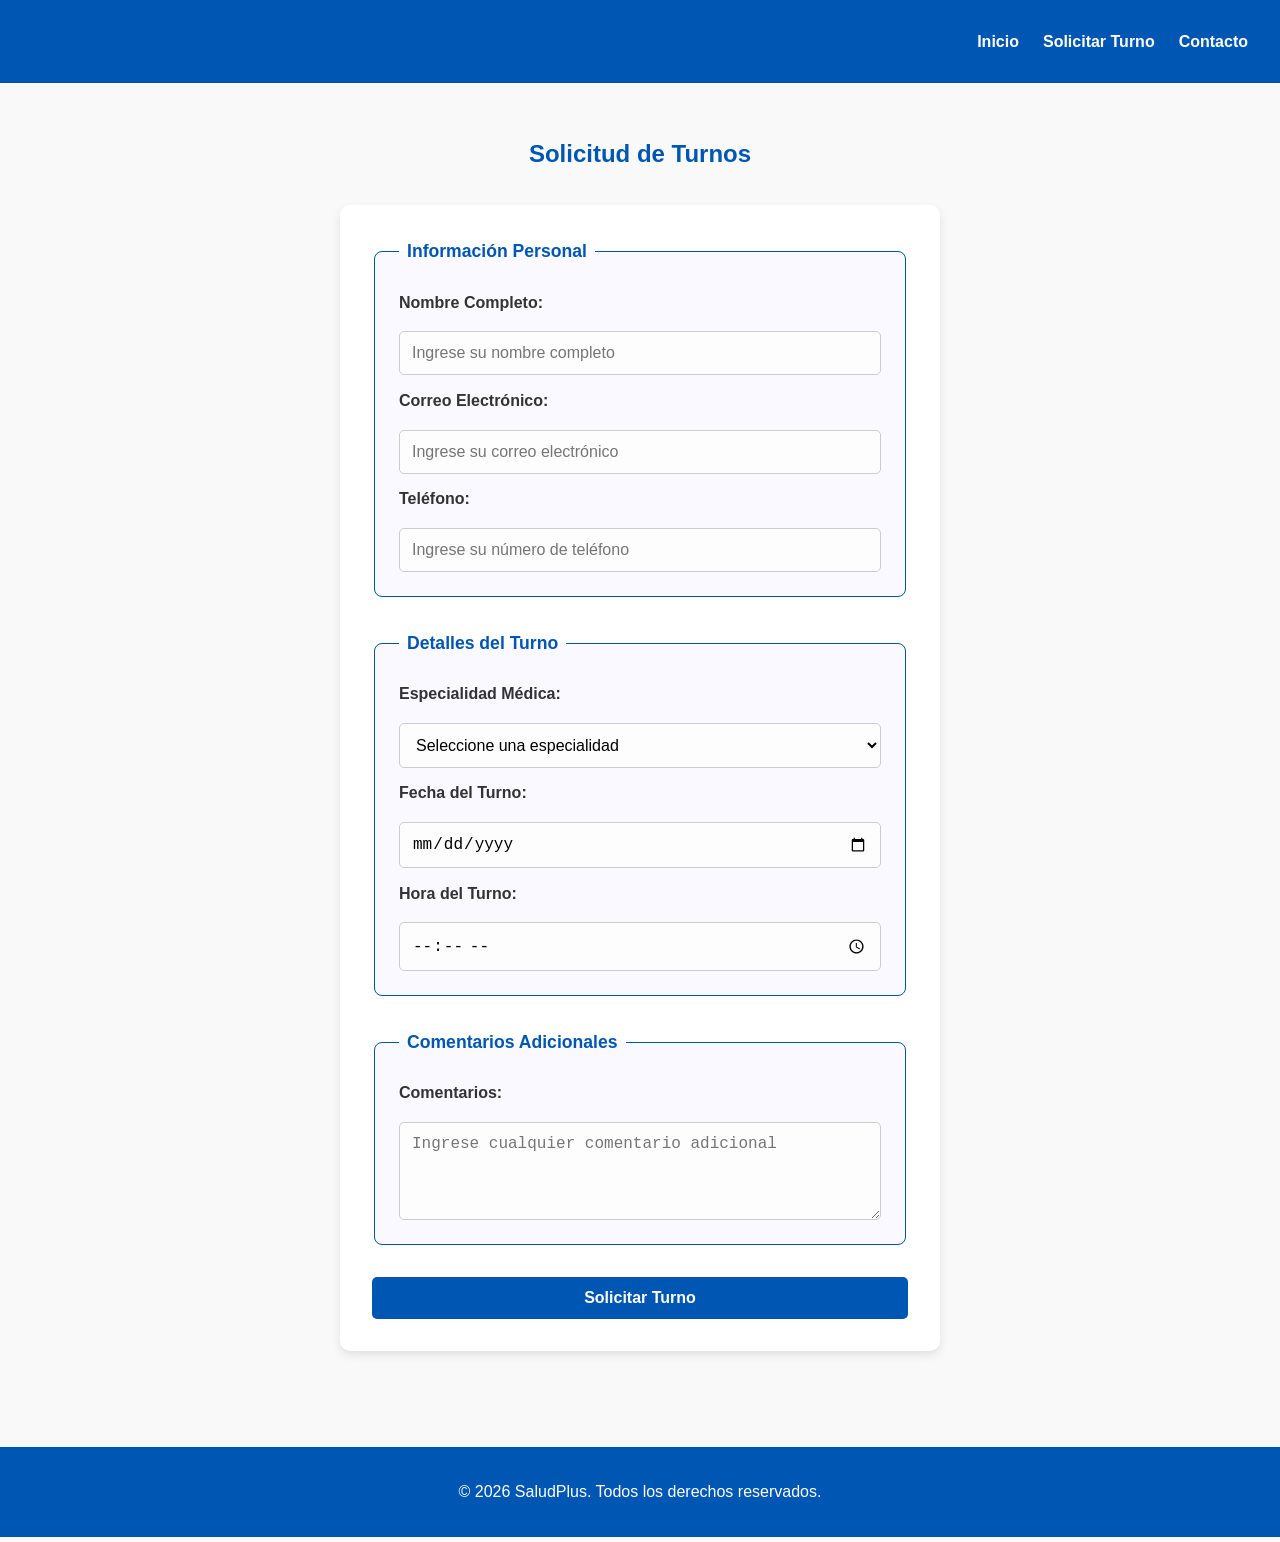
<file: turnos.html>
<!DOCTYPE html>
<html lang="es">
<head>
    <meta charset="UTF-8">
    <meta name="viewport" content="width=device-width, initial-scale=1.0">
    <title>Solicitud de Turnos - SaludPlus</title>
    <link rel="stylesheet" href="styles.css"> 
</head>
<script src="validaciones.js"></script>
<body>
    <header>
        <div class="logo">
            <h1>SaludPlus</h1>
        </div>
        <nav>
            <ul>
                <li><a href="index.html#hero">Inicio</a></li>
                <li><a href="turnos.html">Solicitar Turno</a></li>
                <li><a href="index.html#contacto">Contacto</a></li>
            </ul>
        </nav>
    </header>

    <main class="contenedor-turnos">
        <section class="formulario-seccion">
            <h2>Solicitud de Turnos</h2>
            <form action="#" method="post" class="form-turnos">
                <fieldset>
                    <legend>Información Personal</legend>
                    <label for="nombre">Nombre Completo:</label>
                    <input type="text" id="nombre" name="nombre" placeholder="Ingrese su nombre completo" required>

                    <label for="email">Correo Electrónico:</label>
                    <input type="email" id="email" name="email" placeholder="Ingrese su correo electrónico" required>

                    <label for="telefono">Teléfono:</label>
                    <input type="tel" id="telefono" name="telefono" placeholder="Ingrese su número de teléfono" required>
                </fieldset>

                <fieldset>
                    <legend>Detalles del Turno</legend>
                    <label for="especialidad">Especialidad Médica:</label>
                    <select id="especialidad" name="especialidad" required>
                        <option value="">Seleccione una especialidad</option>
                        <option value="cardiologia">Cardiología</option>
                        <option value="pediatria">Pediatría</option>
                        <option value="dermatologia">Dermatología</option>
                    </select>

                    <label for="fecha">Fecha del Turno:</label>
                    <input type="date" id="fecha" name="fecha" required>

                    <label for="hora">Hora del Turno:</label>
                    <input type="time" id="hora" name="hora" required>
                </fieldset>

                <fieldset id="modalidad-fieldset" class="hidden">
                    <legend>Modalidad de Atención</legend>
                    <label for="modalidad">Seleccione la modalidad:</label>
                    <select id="modalidad" name="modalidad">
                        <option value="presencial">Presencial</option>
                        <option value="virtual">Telemedicina (Virtual)</option>
                    </select>
                </fieldset>

                <fieldset id="cobertura-fieldset" class="hidden">
                    <legend>Información de Cobertura</legend>
                    <label for="nro-afiliado">Número de Afiliado / Obra Social:</label>
                    <input type="text" id="nro-afiliado" name="nro-afiliado" placeholder="Ej: OSDE - 123456">
                </fieldset>

                <fieldset id="primera-visita-fieldset" class="hidden">
                    <legend>Historial en la Clínica</legend>
                    <label>¿Es su primera visita con este especialista?</label>
                    <select id="primera-visita" name="primera-visita">
                        <option value="si">Sí, es mi primera vez</option>
                        <option value="no">No, ya me he atendido antes</option>
                    </select>
                </fieldset>

                <fieldset id="estudios-previos-fieldset" class="hidden">
                    <legend>Estudios Previos</legend>
                    <label for="estudios">¿Dispone de estudios cardiológicos recientes? (Menciónelos aquí):</label>
                    <textarea id="estudios" name="estudios" rows="2" placeholder="Ej: Electrocardiograma, Ergometría..."></textarea>
                </fieldset>

                <fieldset>
                    <legend>Comentarios Adicionales</legend>
                    <label for="comentarios">Comentarios:</label>
                    <textarea id="comentarios" name="comentarios" rows="4" placeholder="Ingrese cualquier comentario adicional"></textarea>
                </fieldset>

                <button type="submit" class="btn-submit">Solicitar Turno</button>
            </form>
        </section>
    </main>

    <footer>
        <p>&copy; 2026 SaludPlus. Todos los derechos reservados.</p>
    </footer>

    <script src="validaciones.js"></script>
</body>
</html>
</file>
<file: styles.css>
/* General Styles */
body {
    font-family: 'Segoe UI', Arial, sans-serif;
    line-height: 1.6;
    margin: 0;
    padding: 0;
    color: #333;
    background-color: #f9f9f9;
}

h1, h2, h3 {
    color: #0056b3;
}

a {
    text-decoration: none;
    color: #0056b3;
}

a:hover {
    color: #003d80;
}

/* Header */
header {
    background-color: #0056b3;
    color: #fff;
    padding: 1rem 2rem;
    display: flex;
    justify-content: space-between;
    align-items: center;
}

header .logo h1 {
    margin: 0;
}

header nav ul {
    list-style: none;
    display: flex;
    gap: 1.5rem;
    margin: 0;
    padding: 0;
}

header nav ul li a {
    color: #fff;
    font-weight: bold;
}

header nav ul li a:hover {
    text-decoration: underline;
}

/* Hero Section */
#hero {
    background: linear-gradient(rgba(0, 86, 179, 0.7), rgba(0, 61, 128, 0.7)), url('hero-image.jpg') no-repeat center center/cover;
    color: #fff;
    text-align: center;
    padding: 6rem 2rem;
}

#hero .hero-content {
    max-width: 800px;
    margin: 0 auto;
}

#hero h2 {
    font-size: 2.5rem;
    margin-bottom: 1rem;
    color: #fff;
}

#hero p {
    font-size: 1.2rem;
    margin-bottom: 2rem;
}

#hero .btn {
    background-color: #fff;
    color: #0056b3;
    padding: 0.75rem 1.5rem;
    border-radius: 5px;
    font-size: 1rem;
    font-weight: bold;
    transition: background-color 0.3s, color 0.3s;
    display: inline-block;
}

#hero .btn:hover {
    background-color: #003d80;
    color: #fff;
}

/* Section Styles */
section {
    padding: 4rem 2rem;
    margin: 0 auto;
    max-width: 1200px;
}

section h2 {
    text-align: center;
    margin-bottom: 2rem;
}

/* Especialidades y Médicos (Grid Layout) */
.especialidades-list, .medicos-list {
    display: grid;
    grid-template-columns: repeat(auto-fit, minmax(250px, 1fr));
    gap: 1.5rem;
}

#especialidades article, #medicos article {
    background: #fff;
    padding: 1.5rem;
    border-radius: 8px;
    box-shadow: 0 2px 5px rgba(0, 0, 0, 0.1);
    text-align: center;
}

/* Obras Sociales */
#obras-sociales {
    text-align: center;
}

#obras-sociales ul {
    list-style: none;
    padding: 0;
    display: flex;
    flex-wrap: wrap;
    justify-content: center;
    gap: 1rem;
}

#obras-sociales ul li {
    background: #fff;
    padding: 0.75rem 1.5rem;
    border-radius: 5px;
    box-shadow: 0 2px 5px rgba(0, 0, 0, 0.1);
    font-weight: bold;
}

/* Formularios Generales (Contacto & Turnos) */
form {
    background: #ffffff;
    padding: 2rem;
    border-radius: 10px;
    box-shadow: 0 4px 10px rgba(0, 0, 0, 0.1);
    max-width: 600px;
    width: 100%;
    margin: 0 auto;
    display: flex;
    flex-direction: column;
    gap: 1rem;
    box-sizing: border-box;
}

label {
    font-weight: bold;
    color: #333;
    margin-bottom: 0.2rem;
}

input, select, textarea {
    width: 100%;
    padding: 0.75rem;
    border: 1px solid #ccc;
    border-radius: 5px;
    font-size: 1rem;
    box-sizing: border-box;
    transition: border-color 0.3s, box-shadow 0.3s;
    background-color: #fdfdfd;
}

/* Hover & Focus en Inputs */
input:hover, select:hover, textarea:hover {
    border-color: #0056b3;
}

input:focus, select:focus, textarea:focus {
    border-color: #0056b3;
    box-shadow: 0 0 5px rgba(0, 86, 179, 0.5);
    outline: none;
}

button, .btn-submit {
    background-color: #0056b3;
    color: #fff;
    padding: 0.75rem 1.5rem;
    border: none;
    border-radius: 5px;
    font-size: 1rem;
    font-weight: bold;
    cursor: pointer;
    transition: background-color 0.3s, transform 0.2s;
    align-self: center;
    width: 100%;
}

button:hover, .btn-submit:hover {
    background-color: #003d80;
    transform: scale(1.02);
}

/* Estilos específicos para la sección de Turnos */
.contenedor-turnos {
    display: flex;
    justify-content: center;
    align-items: center;
    min-height: 80vh;
    padding: 2rem;
}

.formulario-seccion {
    width: 100%;
    max-width: 700px;
    padding: 0;
}

fieldset {
    border: 1px solid #0056b3;
    border-radius: 8px;
    padding: 1.5rem;
    margin-bottom: 1rem;
    background-color: #f9f9ff;
    display: flex;
    flex-direction: column;
    gap: 0.8rem;
}

legend {
    font-weight: bold;
    color: #0056b3;
    padding: 0 0.5rem;
    font-size: 1.1rem;
}

/* Ocultar campos dinámicos */
.hidden {
    display: none !important;
}

/* Footer */
footer {
    background-color: #0056b3;
    color: #fff;
    text-align: center;
    padding: 1rem;
    margin-top: 4rem;
}

/* Responsive Design */
@media (max-width: 768px) {
    header {
        flex-direction: column;
        text-align: center;
        gap: 1rem;
    }

    header nav ul {
        flex-direction: column;
        gap: 1rem;
    }
    
    form, fieldset {
        padding: 1.2rem;
    }
}
</file>
